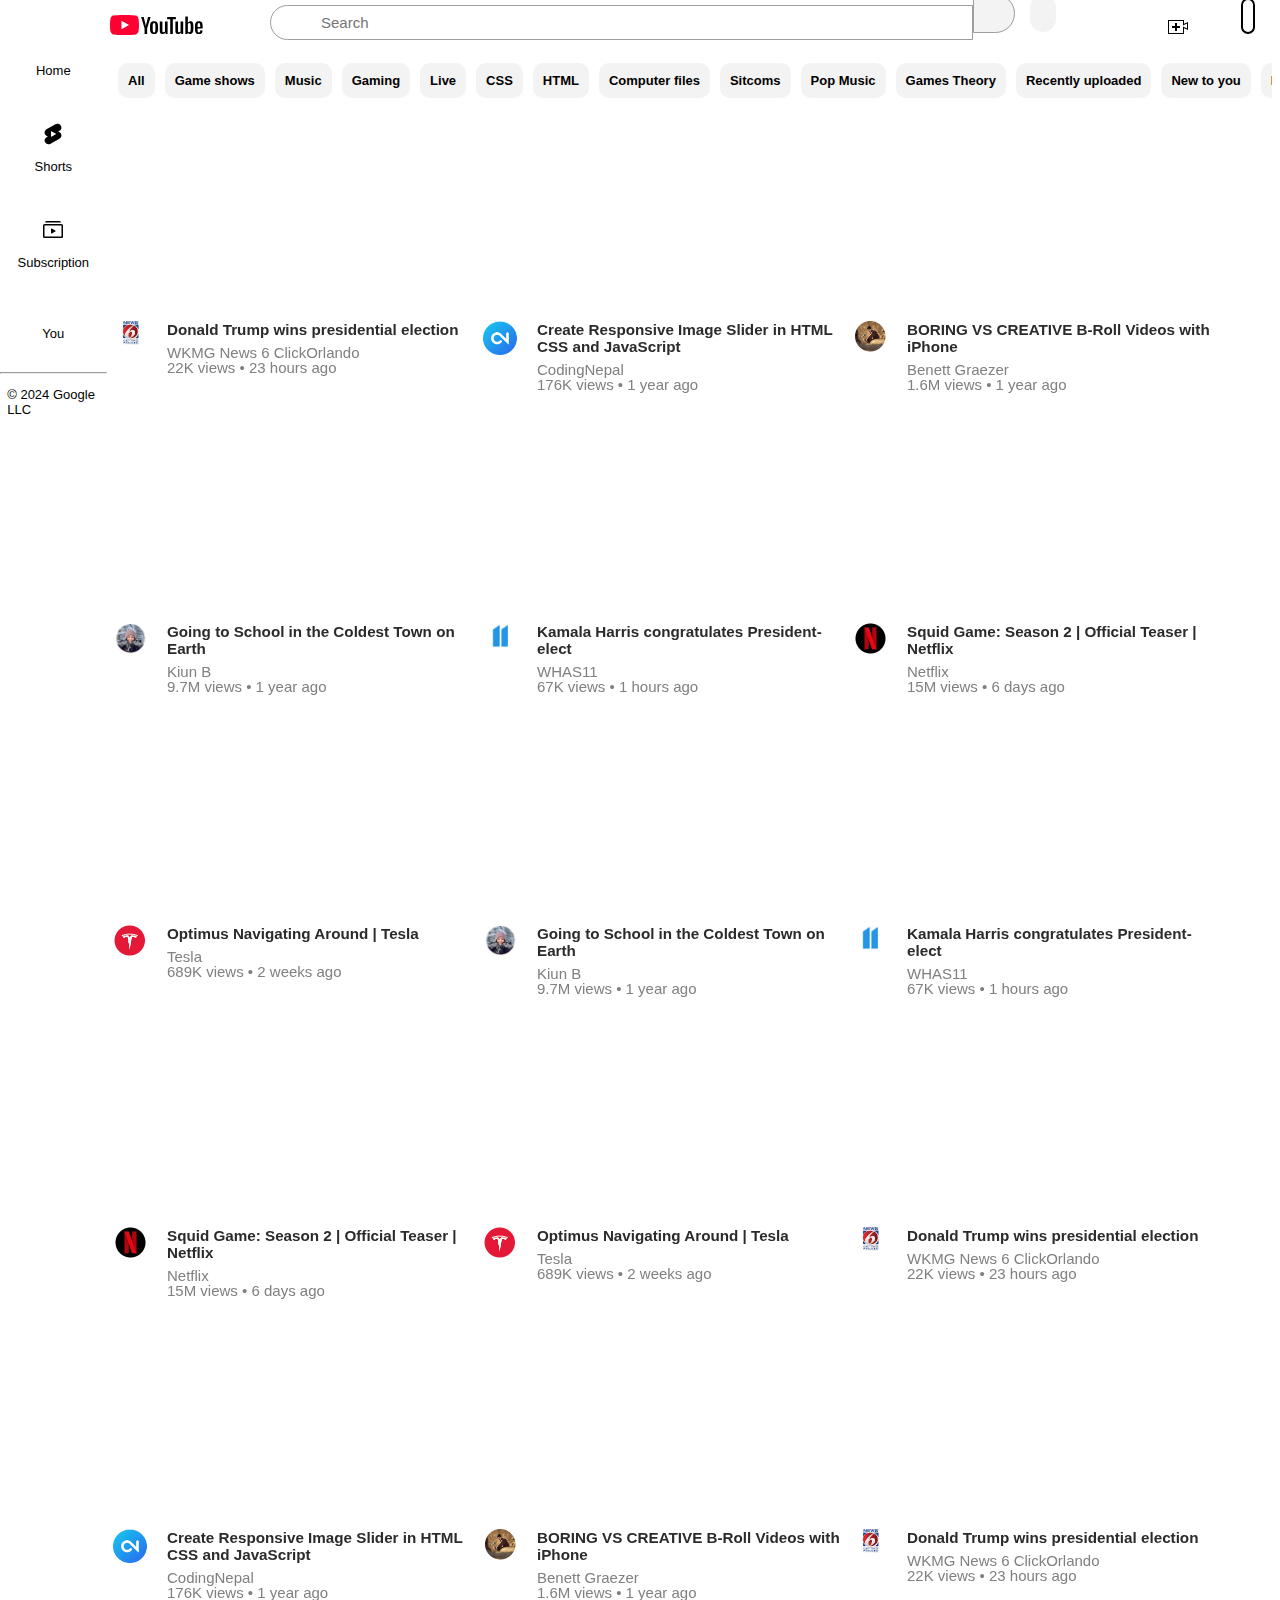
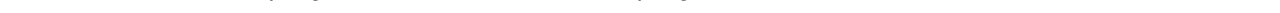
<file: index.html>
<!DOCTYPE html>
<html lang="en">
<head>
    <meta charset="UTF-8">
    <meta name="viewport" content="width=device-width, initial-scale=1.0">
    <title>Home-Youtube</title>
    <meta name="description" content="Building a responsive YouTube web page using only HTML and CSS">
    <meta name="keywords" content="HTML, CSS, Flex, YouTube, Home, Video">
    <meta name="author" content="Blerona Aliu">
    <link rel="stylesheet" href="./css/app.css">

    <!-- Font awesome -->
    <link rel="stylesheet" href="https://cdnjs.cloudflare.com/ajax/libs/font-awesome/6.5.1/css/all.min.css" integrity="sha512-DTOQO9RWCH3ppGqcWaEA1BIZOC6xxalwEsw9c2QQeAIftl+Vegovlnee1c9QX4TctnWMn13TZye+giMm8e2LwA==" crossorigin="anonymous" referrerpolicy="no-referrer" />
    
    <!-- Google Analytics -->
    <!-- Google tag (gtag.js) -->
    <script async src="https://www.googletagmanager.com/gtag/js?id=G-CSVZ0BN0N9"></script>
        <script>
            window.dataLayer = window.dataLayer || [];
            function gtag(){dataLayer.push(arguments);}
            gtag('js', new Date());

            gtag('config', 'G-CSVZ0BN0N9');
        </script>
</head>
<body>
    <!-- Two Columns -->
    <div class="column">
        <!-- First Column -->
        <div class="col-first col-1">
            <div class="hover"><a href="#" title="Menu"><i class="fa-solid fa-bars"></i></a></div>
            <div class="hover"><a href="#" title="Home"><i class="fa-solid fa-house"></i></a>
                <p>Home</p>
            </div>
            <div class="hover"><a href="#"><div class="shorts"></div><p>Shorts</p></a></div>
            <div class="hover"><a href="#"><div class="subscription"></div><p>Subscription</p></a></div>
            <div class="hover"><a href="#" title="user"><i class="fa-regular fa-user"></i></a>
                <p>You</p>
            </div>
            <hr>
            <p>&nbsp; &copy; 2024 Google<br>&nbsp; LLC</p>
        </div>

        <!-- Second Column -->
        <div class="col-second col-11">
                <!-- Header -->
                 <div class="header">
                    <a href="#"><div class="logo"></div></a>

                    <form action="#" class="search">
                        <input type="search" class="search-bar" size = "70" maxlength = "200" height="100" placeholder="Search">
                    </form>
                    <a href="#" title="Search"><i class="fa-solid fa-magnifying-glass"></i></a>
                    <a href="#" title="Microphone"><i class="fa-solid fa-microphone"></i></a>
                    <a href="#" title="Video"><div class="videocamera"></div></a>
                    <a href="#" title="Info"><i class="fa-regular fa-bell"></i></a>
                    <a href="#" title="User"><i class="fa-regular fa-user"></i></a>
                 </div>

                <!-- Sugesstion -->
                <div class="sugesstion">
                    <a href="index.html" active>All</a>
                    <a href="#">Game shows</a>
                    <a href="#">Music</a>
                    <a href="#">Gaming</a>
                    <a href="#">Live</a>
                    <a href="#">CSS</a>
                    <a href="#">HTML</a>
                    <a href="#">Computer files</a>
                    <a href="#">Sitcoms</a>
                    <a href="#">Pop Music</a>
                    <a href="#">Games Theory</a>
                    <a href="#">Recently uploaded</a>
                    <a href="#">New to you</a>
                    <a href="#">Movie</a>
                    <a href="#">PHP</a>
                    <a href="#">Color Theory</a>
                    <a href="#">Math</a>
                    <a href="#">South Korea</a>
                </div>
                
                <!-- Main Part -->
                <div class="main">
                <a href="openlink.html" title="Watch Video" target="_blank">
                    <div class="card">
                        <iframe width="370" height="210" src="https://www.youtube.com/embed/ReU0DohP7X4" title="Donald Trump wins presidential election" frameborder="0" allow="accelerometer; autoplay; clipboard-write; encrypted-media; gyroscope; picture-in-picture; web-share" referrerpolicy="strict-origin-when-cross-origin" allowfullscreen></iframe>
                        <div class="profilDes">
                            <div class="profilPicture">
                                <img src="./assets/images/profil-picture-1.PNG" alt="Profil Picture" width="35px">
                            </div>
                            <div class="description">
                                <h3>Donald Trump wins presidential election</h3>
                                <span>
                                    <p>WKMG News 6 ClickOrlando <i class="fa-solid fa-circle-check"></i></p>
                                    <p>22K views &bull; 23 hours ago</p>
                                </span>
                            </div>
                        </div>
                    </div>
                </a>
                <a href="openlink.html" title="Watch Video" target="_blank">
                    <div class="card">
                        <iframe width="370" height="210" src="https://www.youtube.com/embed/PsNaoDhzQm0" title="Create Responsive Image Slider in HTML CSS and JavaScript | Image Slider HTML CSS &amp; JavaScript" frameborder="0" allow="accelerometer; autoplay; clipboard-write; encrypted-media; gyroscope; picture-in-picture; web-share" referrerpolicy="strict-origin-when-cross-origin" allowfullscreen></iframe>
                        <div class="profilDes">
                            <div class="profilPicture">
                                <img src="./assets/images/profil-picture-2.PNG" alt="Profil Picture" width="35px">
                            </div>
                            <div class="description">
                                <h3>Create Responsive Image Slider in HTML CSS and JavaScript</h3>
                                <span>
                                    <p>CodingNepal <i class="fa-solid fa-circle-check"></i></p>
                                    <p>176K views &bull; 1 year ago</p>
                                </span>
                            </div>
                        </div>
                    </div>
                </a>
                <a href="openlink.html" title="Watch Video" target="_blank">
                    <div class="card">
                        <iframe width="370" height="210" src="https://www.youtube.com/embed/jJJKtfjrdQQ" title="BORING VS CREATIVE B-Roll Videos with iPhone (5 Easy Hacks)" frameborder="0" allow="accelerometer; autoplay; clipboard-write; encrypted-media; gyroscope; picture-in-picture; web-share" referrerpolicy="strict-origin-when-cross-origin" allowfullscreen></iframe>
                        <div class="profilDes">
                            <div class="profilPicture">
                                <img src="./assets/images/profil-picture-3.PNG" alt="Profil Picture" width="35px">
                            </div>
                            <div class="description">
                                <h3>BORING VS CREATIVE B-Roll Videos with iPhone</h3>
                                <span>
                                    <p>Benett Graezer <i class="fa-solid fa-circle-check"></i></p>
                                    <p>1.6M views &bull; 1 year ago</p>
                                </span>
                            </div>
                        </div>
                    </div>
                </a>
                <a href="openlink.html" title="Watch Video" target="_blank">
                    <div class="card">
                        <iframe width="370" height="210" src="https://www.youtube.com/embed/BAZ4GXMwH4M" title="Going to School in the Coldest Town on Earth (−64°C, −84°F) | Yakutsk, Siberia" frameborder="0" allow="accelerometer; autoplay; clipboard-write; encrypted-media; gyroscope; picture-in-picture; web-share" referrerpolicy="strict-origin-when-cross-origin" allowfullscreen></iframe>
                        <div class="profilDes">
                            <div class="profilPicture">
                                <img src="./assets/images/profil-picture-4.PNG" alt="Profil Picture" width="35px">
                            </div>
                            <div class="description">
                                <h3>Going to School in the Coldest Town on Earth</h3>
                                <span>
                                    <p>Kiun B <i class="fa-solid fa-circle-check"></i></p>
                                    <p>9.7M views &bull; 1 year ago</p>
                                </span>
                            </div>
                        </div>
                    </div>
                </a>
                <a href="openlink.html" title="Watch Video" target="_blank">
                    <div class="card">
                        <iframe width="370" height="210" src="https://www.youtube.com/embed/BXqmKbPT8iQ" title="Kamala Harris congratulates President-elect Donald Trump in concession speech" frameborder="0" allow="accelerometer; autoplay; clipboard-write; encrypted-media; gyroscope; picture-in-picture; web-share" referrerpolicy="strict-origin-when-cross-origin" allowfullscreen></iframe>
                        <div class="profilDes">
                            <div class="profilPicture">
                                <img src="./assets/images/profil-picture-5.PNG" alt="Profil Picture" width="35px">
                            </div>
                            <div class="description">
                                <h3>Kamala Harris congratulates President-elect</h3>
                                <span>
                                    <p>WHAS11 <i class="fa-solid fa-circle-check"></i></p>
                                    <p> 67K views &bull; 1 hours ago</p>
                                </span>
                            </div>
                        </div>
                    </div>
                </a>
                <a href="openlink.html" title="Watch Video" target="_blank">
                    <div class="card">
                        <iframe width="370" height="210" src="https://www.youtube.com/embed/lQBmZBJCYcY" title="Squid Game: Season 2 | Official Teaser | Netflix" frameborder="0" allow="accelerometer; autoplay; clipboard-write; encrypted-media; gyroscope; picture-in-picture; web-share" referrerpolicy="strict-origin-when-cross-origin" allowfullscreen></iframe>
                        <div class="profilDes">
                            <div class="profilPicture">
                                <img src="./assets/images/profil-picture-6.PNG" alt="Profil Picture" width="35px">
                            </div>
                            <div class="description">
                                <h3>Squid Game: Season 2 | Official Teaser | Netflix</h3>
                                <span>
                                    <p>Netflix <i class="fa-solid fa-circle-check"></i></p>
                                    <p>15M views &bull; 6 days ago</p>
                                </span>
                            </div>
                        </div>
                    </div>
                </a>
                <a href="openlink.html" title="Watch Video" target="_blank">
                    <div class="card">
                        <iframe width="370" height="210" src="https://www.youtube.com/embed/DrNcXgoFv20" title="Optimus Navigating Around | Tesla" frameborder="0" allow="accelerometer; autoplay; clipboard-write; encrypted-media; gyroscope; picture-in-picture; web-share" referrerpolicy="strict-origin-when-cross-origin" allowfullscreen></iframe>
                        <div class="profilDes">
                            <div class="profilPicture">
                                <img src="./assets/images/profil-picture-7.PNG" alt="Profil Picture" width="35px">
                            </div>
                            <div class="description">
                                <h3>Optimus Navigating Around | Tesla</h3>
                                <span>
                                    <p>Tesla <i class="fa-solid fa-circle-check"></i></p>
                                    <p>689K views &bull; 2 weeks ago</p>
                                </span>
                            </div>
                        </div>
                    </div>
                </a>
                <a href="openlink.html" title="Watch Video" target="_blank">
                    <div class="card">
                        <iframe width="370" height="210" src="https://www.youtube.com/embed/BAZ4GXMwH4M" title="Going to School in the Coldest Town on Earth (−64°C, −84°F) | Yakutsk, Siberia" frameborder="0" allow="accelerometer; autoplay; clipboard-write; encrypted-media; gyroscope; picture-in-picture; web-share" referrerpolicy="strict-origin-when-cross-origin" allowfullscreen></iframe>
                        <div class="profilDes">
                            <div class="profilPicture">
                                <img src="./assets/images/profil-picture-4.PNG" alt="Profil Picture" width="35px">
                            </div>
                            <div class="description">
                                <h3>Going to School in the Coldest Town on Earth</h3>
                                <span>
                                    <p>Kiun B <i class="fa-solid fa-circle-check"></i></p>
                                    <p>9.7M views &bull; 1 year ago</p>
                                </span>
                            </div>
                        </div>
                    </div>
                </a>
                <a href="openlink.html" title="Watch Video" target="_blank">
                    <div class="card">
                        <iframe width="370" height="210" src="https://www.youtube.com/embed/BXqmKbPT8iQ" title="Kamala Harris congratulates President-elect Donald Trump in concession speech" frameborder="0" allow="accelerometer; autoplay; clipboard-write; encrypted-media; gyroscope; picture-in-picture; web-share" referrerpolicy="strict-origin-when-cross-origin" allowfullscreen></iframe>
                        <div class="profilDes">
                            <div class="profilPicture">
                                <img src="./assets/images/profil-picture-5.PNG" alt="Profil Picture" width="35px">
                            </div>
                            <div class="description">
                                <h3>Kamala Harris congratulates President-elect</h3>
                                <span>
                                    <p>WHAS11 <i class="fa-solid fa-circle-check"></i></p>
                                    <p> 67K views &bull; 1 hours ago</p>
                                </span>
                            </div>
                        </div>
                    </div>
                </a>
                <a href="openlink.html" title="Watch Video" target="_blank">
                    <div class="card">
                        <iframe width="370" height="210" src="https://www.youtube.com/embed/lQBmZBJCYcY" title="Squid Game: Season 2 | Official Teaser | Netflix" frameborder="0" allow="accelerometer; autoplay; clipboard-write; encrypted-media; gyroscope; picture-in-picture; web-share" referrerpolicy="strict-origin-when-cross-origin" allowfullscreen></iframe>
                        <div class="profilDes">
                            <div class="profilPicture">
                                <img src="./assets/images/profil-picture-6.PNG" alt="Profil Picture" width="35px">
                            </div>
                            <div class="description">
                                <h3>Squid Game: Season 2 | Official Teaser | Netflix</h3>
                                <span>
                                    <p>Netflix <i class="fa-solid fa-circle-check"></i></p>
                                    <p>15M views &bull; 6 days ago</p>
                                </span>
                            </div>
                        </div>
                    </div>
                </a>
                <a href="openlink.html" title="Watch Video" target="_blank">
                    <div class="card">
                        <iframe width="370" height="210" src="https://www.youtube.com/embed/DrNcXgoFv20" title="Optimus Navigating Around | Tesla" frameborder="0" allow="accelerometer; autoplay; clipboard-write; encrypted-media; gyroscope; picture-in-picture; web-share" referrerpolicy="strict-origin-when-cross-origin" allowfullscreen></iframe>
                        <div class="profilDes">
                            <div class="profilPicture">
                                <img src="./assets/images/profil-picture-7.PNG" alt="Profil Picture" width="35px">
                            </div>
                            <div class="description">
                                <h3>Optimus Navigating Around | Tesla</h3>
                                <span>
                                    <p>Tesla <i class="fa-solid fa-circle-check"></i></p>
                                    <p>689K views &bull; 2 weeks ago</p>
                                </span>
                            </div>
                        </div>
                    </div>
                </a>
                <a href="openlink.html" title="Watch Video" target="_blank">
                    <div class="card">
                        <iframe width="370" height="210" src="https://www.youtube.com/embed/ReU0DohP7X4" title="Donald Trump wins presidential election" frameborder="0" allow="accelerometer; autoplay; clipboard-write; encrypted-media; gyroscope; picture-in-picture; web-share" referrerpolicy="strict-origin-when-cross-origin" allowfullscreen></iframe>
                        <div class="profilDes">
                            <div class="profilPicture">
                                <img src="./assets/images/profil-picture-1.PNG" alt="Profil Picture" width="35px">
                            </div>
                            <div class="description">
                                <h3>Donald Trump wins presidential election</h3>
                                <span>
                                    <p>WKMG News 6 ClickOrlando <i class="fa-solid fa-circle-check"></i></p>
                                    <p>22K views &bull; 23 hours ago</p>
                                </span>
                            </div>
                        </div>
                    </div>
                </a>
                <a href="openlink.html" title="Watch Video" target="_blank">
                    <div class="card">
                        <iframe width="370" height="210" src="https://www.youtube.com/embed/PsNaoDhzQm0" title="Create Responsive Image Slider in HTML CSS and JavaScript | Image Slider HTML CSS &amp; JavaScript" frameborder="0" allow="accelerometer; autoplay; clipboard-write; encrypted-media; gyroscope; picture-in-picture; web-share" referrerpolicy="strict-origin-when-cross-origin" allowfullscreen></iframe>
                        <div class="profilDes">
                            <div class="profilPicture">
                                <img src="./assets/images/profil-picture-2.PNG" alt="Profil Picture" width="35px">
                            </div>
                            <div class="description">
                                <h3>Create Responsive Image Slider in HTML CSS and JavaScript</h3>
                                <span>
                                    <p>CodingNepal <i class="fa-solid fa-circle-check"></i></p>
                                    <p>176K views &bull; 1 year ago</p>
                                </span>
                            </div>
                        </div>
                    </div>
                </a>
                <a href="openlink.html" title="Watch Video" target="_blank">
                    <div class="card">
                        <iframe width="370" height="210" src="https://www.youtube.com/embed/jJJKtfjrdQQ" title="BORING VS CREATIVE B-Roll Videos with iPhone (5 Easy Hacks)" frameborder="0" allow="accelerometer; autoplay; clipboard-write; encrypted-media; gyroscope; picture-in-picture; web-share" referrerpolicy="strict-origin-when-cross-origin" allowfullscreen></iframe>
                        <div class="profilDes">
                            <div class="profilPicture">
                                <img src="./assets/images/profil-picture-3.PNG" alt="Profil Picture" width="35px">
                            </div>
                            <div class="description">
                                <h3>BORING VS CREATIVE B-Roll Videos with iPhone</h3>
                                <span>
                                    <p>Benett Graezer <i class="fa-solid fa-circle-check"></i></p>
                                    <p>1.6M views &bull; 1 year ago</p>
                                </span>
                            </div>
                        </div>
                    </div>
                </a>
                <a href="openlink.html" title="Watch Video" target="_blank">
                    <div class="card">
                        <iframe width="370" height="210" src="https://www.youtube.com/embed/ReU0DohP7X4" title="Donald Trump wins presidential election" frameborder="0" allow="accelerometer; autoplay; clipboard-write; encrypted-media; gyroscope; picture-in-picture; web-share" referrerpolicy="strict-origin-when-cross-origin" allowfullscreen></iframe>
                        <div class="profilDes">
                            <div class="profilPicture">
                                <img src="./assets/images/profil-picture-1.PNG" alt="Profil Picture" width="35px">
                            </div>
                            <div class="description">
                                <h3>Donald Trump wins presidential election</h3>
                                <span>
                                    <p>WKMG News 6 ClickOrlando <i class="fa-solid fa-circle-check"></i></p>
                                    <p>22K views &bull; 23 hours ago</p>
                                </span>
                            </div>
                        </div>
                    </div>
                </a>
            </div>
        </div>
    </div>

</body>
</html>
</file>
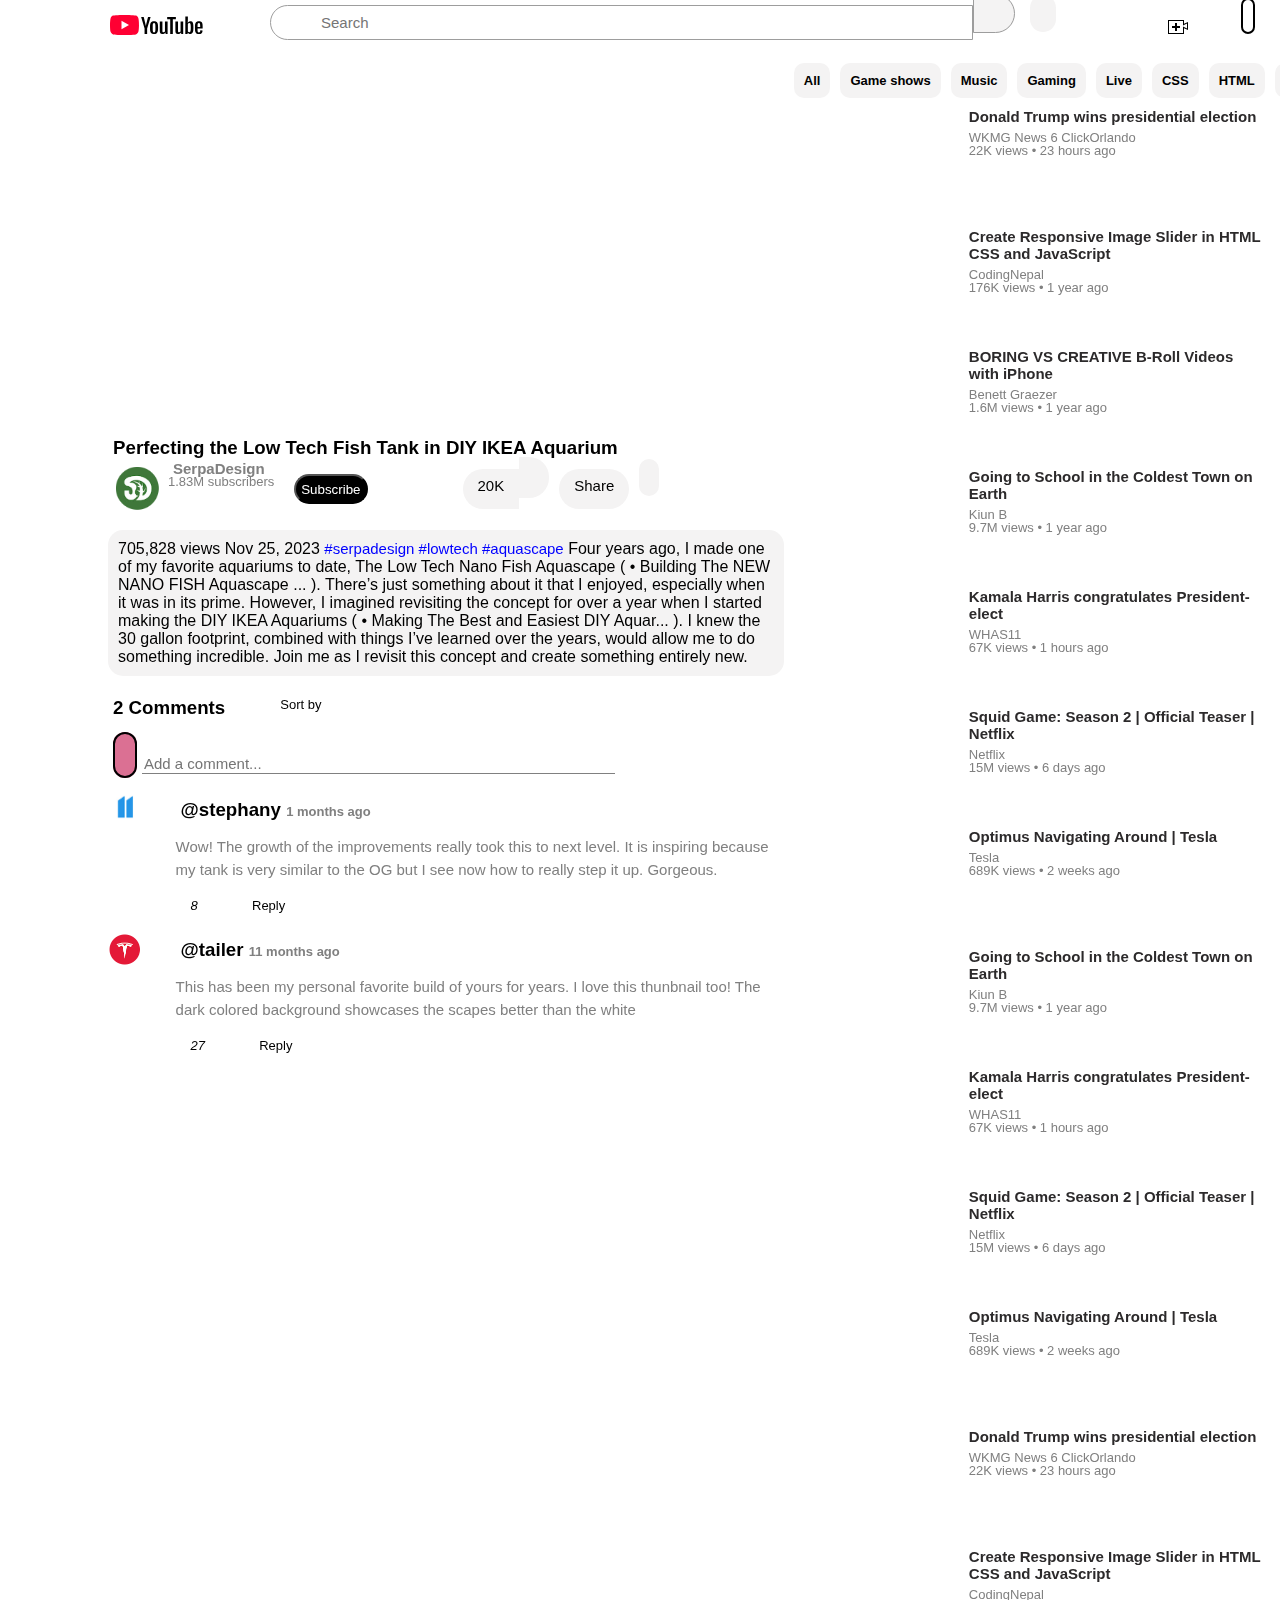
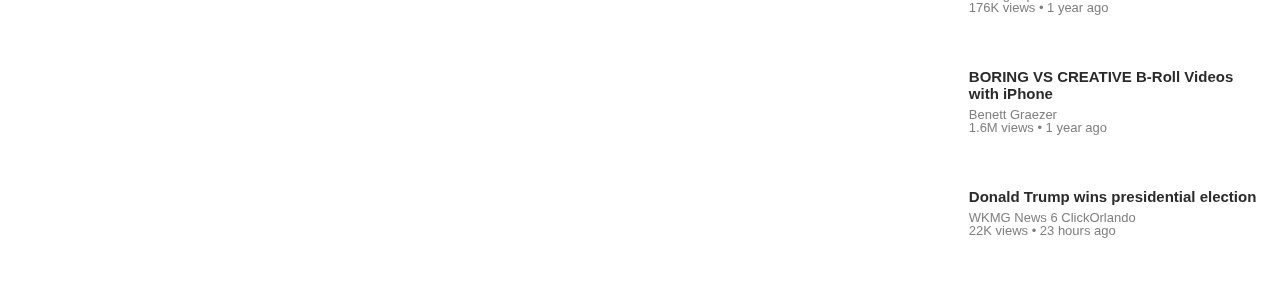
<file: openlink.html>
<!DOCTYPE html>
<html lang="en">
<head>
    <meta charset="UTF-8">
    <meta name="viewport" content="width=device-width, initial-scale=1.0">
    <title>Watch-YouTube</title>
    <meta name="description" content="Building a responsive YouTube web page using only HTML and CSS">
    <meta name="keywords" content="HTML, CSS, Flex, YouTube, Home, Video">
    <meta name="author" content="Blerona Aliu">
    <link rel="stylesheet" href="./css/app.css">

    <!-- Font awesome -->
    <link rel="stylesheet" href="https://cdnjs.cloudflare.com/ajax/libs/font-awesome/6.5.1/css/all.min.css" integrity="sha512-DTOQO9RWCH3ppGqcWaEA1BIZOC6xxalwEsw9c2QQeAIftl+Vegovlnee1c9QX4TctnWMn13TZye+giMm8e2LwA==" crossorigin="anonymous" referrerpolicy="no-referrer" />

    <!-- Google Analytics -->
    <!-- Google tag (gtag.js) -->
    <script async src="https://www.googletagmanager.com/gtag/js?id=G-CSVZ0BN0N9"></script>
        <script>
            window.dataLayer = window.dataLayer || [];
            function gtag(){dataLayer.push(arguments);}
            gtag('js', new Date());

            gtag('config', 'G-CSVZ0BN0N9');
        </script>
</head>
<body>
    <!-- Two Columns -->
    <div class="column">
        <!-- First Column -->
        <div class="col-first col-1">
            <div class="hover"><a href="#" title="Menu"><i class="fa-solid fa-bars"></i></a></div>
        </div>

        <!-- Second Column -->
        <div class="col-second col-11">
            <!-- Header -->
            <div class="header">
                <a href="index.html" title="YouTube Home" target="_blank"><div class="logo"></div></a>

                <form action="#" class="search">
                    <input type="search" class="search-bar" size = "70" maxlength = "200" height="100" placeholder="Search">
                </form>
                <a href="#" title="Search"><i class="fa-solid fa-magnifying-glass"></i></a>
                <a href="#" title="Microphone"><i class="fa-solid fa-microphone"></i></a>
                <a href="#" title="Video"><div class="videocamera"></div></a>
                <a href="#" title="Info"><i class="fa-regular fa-bell"></i></a>
                <a href="#" title="User"><i class="fa-regular fa-user"></i></a>
            </div>
                
            <!-- Main Part -->
            <div class="main">
                <div class="col-main col-s-12 col-7 mainfame">
                    <iframe width="640" height="360" class="mainVideo" src="https://www.youtube.com/embed/4y9vcjJmCi4" title="Perfecting the Low Tech Fish Tank in DIY IKEA Aquarium" frameborder="0" allow="accelerometer; autoplay; clipboard-write; encrypted-media; gyroscope; picture-in-picture; web-share" referrerpolicy="strict-origin-when-cross-origin" allowfullscreen></iframe>
                    <h3>Perfecting the Low Tech Fish Tank in DIY IKEA Aquarium</h3>
                    <div class="videoDes">
                        <img src="./assets/images/profil-picture-8.PNG" alt="Profil picture" width="60px" height="50px">
                        <span>
                            <h3>SerpaDesign <i class="fa-solid fa-circle-check"></i></h3>
                            <p>1.83M subscribers</p>
                        </span>
                        <button type="button">Subscribe</button>
                        <a href="#" class="fa-thumbs-up-text"><i class="fa-regular fa-thumbs-up"></i> 20K</a>
                        <a href="#"><i class="fa-regular fa-thumbs-down"></i></a>
                        <a href="#" class="fa-share-text"><i class="fa-solid fa-share"></i> Share</a>
                        <a href="#"><i class="fa-solid fa-ellipsis"></i></a>
                    </div>
                    <div class="videoInfo">
                        <p>705,828 views  Nov 25, 2023 <span class="paragrafblue">#serpadesign #lowtech #aquascape</span> Four years ago, I made one of my favorite aquariums to date, The Low Tech Nano Fish Aquascape (   • Building The NEW NANO FISH Aquascape ...  ). There’s just something about it that I enjoyed, especially when it was in its prime. However, I imagined revisiting the concept for over a year when I started making the DIY IKEA Aquariums (   • Making The Best and Easiest DIY Aquar...  ). I knew the 30 gallon footprint, combined with things I’ve learned over the years, would allow me to do something incredible. Join me as I revisit this concept and create something entirely new.</p>
                    </div>
                    <div class="commentSection">
                        <h3>2 Comments</h3>
                        <a href="#"><i class="fa-solid fa-arrow-down-wide-short"></i> Sort by</a>
                    </div>
                    <div class="you">
                        <div class="hover"><a href="#"><i class="fa-regular fa-user"></i></a></div>
                        <form action="#">
                            <input type="text" size="50" placeholder="Add a comment...">
                        </form>
                    </div>
                    <div class="comments">
                        <div class="profilPicture-com">
                            <img src="./assets/images/profil-picture-5.PNG" alt="Profil Picture" width="35px">
                        </div>
                        <div class="description-com">
                            <h3>@stephany <small>1 months ago</small></h3>
                            <span>
                                <p>Wow! The growth of the improvements really took this to next level. It is inspiring because my tank is very similar to the OG but I see now how to really step it up. Gorgeous.</p>
                                <a href="#"><i class="fa-regular fa-thumbs-up"> 8</i></a>
                                <a href="#"><i class="fa-regular fa-thumbs-down"></i></a>
                                <a href="#" class="reply">Reply</a>
                            </span>
                        </div>
                    </div>
                    <div class="comments">
                        <div class="profilPicture-com">
                            <img src="./assets/images/profil-picture-7.PNG" alt="Profil Picture" width="35px">
                        </div>
                        <div class="description-com">
                            <h3>@tailer <small>11 months ago</small></h3>
                            <span>
                                <p>This has been my personal favorite build of yours for years. I love this thunbnail too! The dark colored background showcases the scapes better than the white</p>
                                <a href="#"><i class="fa-regular fa-thumbs-up"> 27</i></a>
                                <a href="#"><i class="fa-regular fa-thumbs-down"></i></a>
                                <a href="#" class="reply">Reply</a>
                            </span>
                        </div>
                    </div>
                </div>
              
                <div class="col-main col-s-12 col-5">
                    
                    <!-- Sugesstion -->
                    <div class="openlink">
                        <div class="sugesstion">
                            <a href="index.html" active>All</a>
                            <a href="index.html">Game shows</a>
                            <a href="index.html">Music</a>
                            <a href="index.html">Gaming</a>
                            <a href="index.html">Live</a>
                            <a href="index.html">CSS</a>
                            <a href="index.html">HTML</a>
                            <a href="index.html">Computer files</a>
                            <a href="index.html">Sitcoms</a>
                            <a href="index.html">Pop Music</a>
                            <a href="index.html">Games Theory</a>
                            <a href="index.html">Recently uploaded</a>
                            <a href="index.html">New to you</a>
                            <a href="index.html">Movie</a>
                            <a href="index.html">PHP</a>
                            <a href="index.html">Color Theory</a>
                            <a href="index.html">Math</a>
                           <a href="index.html">South Korea</a>
                        </div>
                    </div>

                    <!-- Cards -->
                    <a href="#">
                        <div class="card-openlink">
                            <iframe width="180" height="110" class="iframe" src="https://www.youtube.com/embed/ReU0DohP7X4" title="Donald Trump wins presidential election" frameborder="0" allow="accelerometer; autoplay; clipboard-write; encrypted-media; gyroscope; picture-in-picture; web-share" referrerpolicy="strict-origin-when-cross-origin" allowfullscreen></iframe>
                            <div class="profilDes-openlink">
                                <div class="description">
                                    <h3>Donald Trump wins presidential election</h3>
                                    <span>
                                        <p>WKMG News 6 ClickOrlando <i class="fa-solid fa-circle-check"></i></p>
                                        <p>22K views &bull; 23 hours ago</p>
                                    </span>
                                </div>
                           </div>
                        </div>
                    </a>
                    <a href="#">
                        <div class="card-openlink">
                            <iframe width="180" height="110" class="iframe" src="https://www.youtube.com/embed/PsNaoDhzQm0" title="Create Responsive Image Slider in HTML CSS and JavaScript | Image Slider HTML CSS &amp; JavaScript" frameborder="0" allow="accelerometer; autoplay; clipboard-write; encrypted-media; gyroscope; picture-in-picture; web-share" referrerpolicy="strict-origin-when-cross-origin" allowfullscreen></iframe>
                            <div class="profilDes-openlink">
                                <div class="description">
                                    <h3>Create Responsive Image Slider in HTML CSS and JavaScript</h3>
                                    <span>
                                        <p>CodingNepal <i class="fa-solid fa-circle-check"></i></p>
                                        <p>176K views &bull; 1 year ago</p>
                                    </span>
                                </div>
                            </div>
                        </div>
                    </a>
                    <a href="#">
                        <div class="card-openlink">
                            <iframe width="180" height="110" class="iframe" src="https://www.youtube.com/embed/jJJKtfjrdQQ" title="BORING VS CREATIVE B-Roll Videos with iPhone (5 Easy Hacks)" frameborder="0" allow="accelerometer; autoplay; clipboard-write; encrypted-media; gyroscope; picture-in-picture; web-share" referrerpolicy="strict-origin-when-cross-origin" allowfullscreen></iframe>
                            <div class="profilDes-openlink">
                                <div class="description">
                                    <h3>BORING VS CREATIVE B-Roll Videos with iPhone</h3>
                                    <span>
                                        <p>Benett Graezer <i class="fa-solid fa-circle-check"></i></p>
                                        <p>1.6M views &bull; 1 year ago</p>
                                    </span>
                                </div>
                            </div>
                        </div>
                    </a>
                    <a href="#">
                        <div class="card-openlink">
                            <iframe width="180" height="110" class="iframe" src="https://www.youtube.com/embed/BAZ4GXMwH4M" title="Going to School in the Coldest Town on Earth (−64°C, −84°F) | Yakutsk, Siberia" frameborder="0" allow="accelerometer; autoplay; clipboard-write; encrypted-media; gyroscope; picture-in-picture; web-share" referrerpolicy="strict-origin-when-cross-origin" allowfullscreen></iframe>
                            <div class="profilDes-openlink">
                                <div class="description">
                                    <h3>Going to School in the Coldest Town on Earth</h3>
                                    <span>
                                        <p>Kiun B <i class="fa-solid fa-circle-check"></i></p>
                                        <p>9.7M views &bull; 1 year ago</p>
                                   </span>
                                </div>
                            </div>
                        </div>
                    </a>
                    <a href="#">
                    <div class="card-openlink">
                        <iframe width="180" height="110" class="iframe" src="https://www.youtube.com/embed/BXqmKbPT8iQ" title="Kamala Harris congratulates President-elect Donald Trump in concession speech" frameborder="0" allow="accelerometer; autoplay; clipboard-write; encrypted-media; gyroscope; picture-in-picture; web-share" referrerpolicy="strict-origin-when-cross-origin" allowfullscreen></iframe>
                        <div class="profilDes-openlink">
                            <div class="description">
                                <h3>Kamala Harris congratulates President-elect</h3>
                                <span>
                                    <p>WHAS11 <i class="fa-solid fa-circle-check"></i></p>
                                    <p> 67K views &bull; 1 hours ago</p>
                                </span>
                            </div>
                        </div>
                    </div>
                    </a>
                    <a href="#">
                    <div class="card-openlink">
                        <iframe width="180" height="110" class="iframe" src="https://www.youtube.com/embed/lQBmZBJCYcY" title="Squid Game: Season 2 | Official Teaser | Netflix" frameborder="0" allow="accelerometer; autoplay; clipboard-write; encrypted-media; gyroscope; picture-in-picture; web-share" referrerpolicy="strict-origin-when-cross-origin" allowfullscreen></iframe>
                        <div class="profilDes-openlink">
                            <div class="description">
                                <h3>Squid Game: Season 2 | Official Teaser | Netflix</h3>
                                <span>
                                    <p>Netflix <i class="fa-solid fa-circle-check"></i></p>
                                    <p>15M views &bull; 6 days ago</p>
                                </span>
                            </div>
                        </div>
                    </div>
                    </a>
                    <a href="#">
                    <div class="card-openlink">
                        <iframe width="180" height="110" class="iframe" src="https://www.youtube.com/embed/DrNcXgoFv20" title="Optimus Navigating Around | Tesla" frameborder="0" allow="accelerometer; autoplay; clipboard-write; encrypted-media; gyroscope; picture-in-picture; web-share" referrerpolicy="strict-origin-when-cross-origin" allowfullscreen></iframe>
                        <div class="profilDes-openlink">
                            <div class="description">
                                <h3>Optimus Navigating Around | Tesla</h3>
                                <span>
                                    <p>Tesla <i class="fa-solid fa-circle-check"></i></p>
                                    <p>689K views &bull; 2 weeks ago</p>
                                </span>
                            </div>
                        </div>
                    </div>
                    </a>
                    <a href="#">
                    <div class="card-openlink">
                        <iframe width="180" height="110" class="iframe" src="https://www.youtube.com/embed/BAZ4GXMwH4M" title="Going to School in the Coldest Town on Earth (−64°C, −84°F) | Yakutsk, Siberia" frameborder="0" allow="accelerometer; autoplay; clipboard-write; encrypted-media; gyroscope; picture-in-picture; web-share" referrerpolicy="strict-origin-when-cross-origin" allowfullscreen></iframe>
                        <div class="profilDes-openlink">
                            <div class="description">
                                <h3>Going to School in the Coldest Town on Earth</h3>
                                <span>
                                    <p>Kiun B <i class="fa-solid fa-circle-check"></i></p>
                                    <p>9.7M views &bull; 1 year ago</p>
                                </span>
                            </div>
                        </div>
                    </div>
                    </a>
                    <a href="#">
                    <div class="card-openlink">
                        <iframe width="180" height="110" class="iframe" src="https://www.youtube.com/embed/BXqmKbPT8iQ" title="Kamala Harris congratulates President-elect Donald Trump in concession speech" frameborder="0" allow="accelerometer; autoplay; clipboard-write; encrypted-media; gyroscope; picture-in-picture; web-share" referrerpolicy="strict-origin-when-cross-origin" allowfullscreen></iframe>
                        <div class="profilDes-openlink">
                            <div class="description">
                                <h3>Kamala Harris congratulates President-elect</h3>
                                <span>
                                    <p>WHAS11 <i class="fa-solid fa-circle-check"></i></p>
                                    <p> 67K views &bull; 1 hours ago</p>
                                </span>
                            </div>
                        </div>
                    </div>
                    </a>
                    <a href="#">
                    <div class="card-openlink">
                        <iframe width="180" height="110" class="iframe" src="https://www.youtube.com/embed/lQBmZBJCYcY" title="Squid Game: Season 2 | Official Teaser | Netflix" frameborder="0" allow="accelerometer; autoplay; clipboard-write; encrypted-media; gyroscope; picture-in-picture; web-share" referrerpolicy="strict-origin-when-cross-origin" allowfullscreen></iframe>
                        <div class="profilDes-openlink">
                            <div class="description">
                                <h3>Squid Game: Season 2 | Official Teaser | Netflix</h3>
                                <span>
                                    <p>Netflix <i class="fa-solid fa-circle-check"></i></p>
                                    <p>15M views &bull; 6 days ago</p>
                                </span>
                            </div>
                        </div>
                    </div>
                   </a>
                   <a href="#">
                    <div class="card-openlink">
                        <iframe width="180" height="110" class="iframe" src="https://www.youtube.com/embed/DrNcXgoFv20" title="Optimus Navigating Around | Tesla" frameborder="0" allow="accelerometer; autoplay; clipboard-write; encrypted-media; gyroscope; picture-in-picture; web-share" referrerpolicy="strict-origin-when-cross-origin" allowfullscreen></iframe>
                        <div class="profilDes-openlink">
                            <div class="description">
                                <h3>Optimus Navigating Around | Tesla</h3>
                                <span>
                                    <p>Tesla <i class="fa-solid fa-circle-check"></i></p>
                                    <p>689K views &bull; 2 weeks ago</p>
                                </span>
                            </div>
                        </div>
                    </div>
                   </a>
                   <a href="#">
                    <div class="card-openlink">
                        <iframe width="180" height="110" class="iframe" src="https://www.youtube.com/embed/ReU0DohP7X4" title="Donald Trump wins presidential election" frameborder="0" allow="accelerometer; autoplay; clipboard-write; encrypted-media; gyroscope; picture-in-picture; web-share" referrerpolicy="strict-origin-when-cross-origin" allowfullscreen></iframe>
                        <div class="profilDes-openlink">
                            <div class="description">
                                <h3>Donald Trump wins presidential election</h3>
                                <span>
                                    <p>WKMG News 6 ClickOrlando <i class="fa-solid fa-circle-check"></i></p>
                                    <p>22K views &bull; 23 hours ago</p>
                                </span>
                            </div>
                        </div>
                    </div>
                   </a>
                   <a href="#">
                    <div class="card-openlink">
                        <iframe width="180" height="110" class="iframe" src="https://www.youtube.com/embed/PsNaoDhzQm0" title="Create Responsive Image Slider in HTML CSS and JavaScript | Image Slider HTML CSS &amp; JavaScript" frameborder="0" allow="accelerometer; autoplay; clipboard-write; encrypted-media; gyroscope; picture-in-picture; web-share" referrerpolicy="strict-origin-when-cross-origin" allowfullscreen></iframe>
                        <div class="profilDes-openlink">
                            <div class="description">
                                <h3>Create Responsive Image Slider in HTML CSS and JavaScript</h3>
                                <span>
                                    <p>CodingNepal <i class="fa-solid fa-circle-check"></i></p>
                                    <p>176K views &bull; 1 year ago</p>
                                </span>
                            </div>
                        </div>
                    </div>
                    </a>
                    <a href="#">
                    <div class="card-openlink">
                        <iframe width="180" height="110" class="iframe" src="https://www.youtube.com/embed/jJJKtfjrdQQ" title="BORING VS CREATIVE B-Roll Videos with iPhone (5 Easy Hacks)" frameborder="0" allow="accelerometer; autoplay; clipboard-write; encrypted-media; gyroscope; picture-in-picture; web-share" referrerpolicy="strict-origin-when-cross-origin" allowfullscreen></iframe>
                        <div class="profilDes-openlink">
                            <div class="description">
                                <h3>BORING VS CREATIVE B-Roll Videos with iPhone</h3>
                                <span>
                                    <p>Benett Graezer <i class="fa-solid fa-circle-check"></i></p>
                                    <p>1.6M views &bull; 1 year ago</p>
                                </span>
                            </div>
                        </div>
                    </div>
                   </a>
                   <a href="#">
                    <div class="card-openlink">
                        <iframe width="180" height="110" class="iframe" src="https://www.youtube.com/embed/ReU0DohP7X4" title="Donald Trump wins presidential election" frameborder="0" allow="accelerometer; autoplay; clipboard-write; encrypted-media; gyroscope; picture-in-picture; web-share" referrerpolicy="strict-origin-when-cross-origin" allowfullscreen></iframe>
                        <div class="profilDes-openlink">
                            <div class="description">
                                <h3>Donald Trump wins presidential election</h3>
                                <span>
                                    <p>WKMG News 6 ClickOrlando <i class="fa-solid fa-circle-check"></i></p>
                                    <p>22K views &bull; 23 hours ago</p>
                                </span>
                            </div>
                        </div>
                    </div>
                   </a>
                </div>
            </div>
        </div>
    </div>
</body>
</html>
</file>
<file: css/app.css>
*{ box-sizing: border-box;}

body {
    font-family: "Roboto", "Arial", sans-serif;
}

/* Mobile First */
.col-first {
  width: 0;
  display: none;
  float: left;
}

.col-second {
  width: 100%;
  top: 0;
  left: 0;
}

input[type="search"] {
  width: 150px;
}

.mainfame {
  width: 500px;
}

.openlink {
    top: -50px;
    width: 400px;
    }

.mainVideo {
  height: 270px;
  width: 400px;
}
  
  /* For Tablets View */
  @media only screen and (min-width: 600px) {
  
    .col-s-0 { width: 0%; }
    .col-s-1 { width: 8.33%; }
    .col-s-2 { width: 16.66%; }
    .col-s-3 { width: 25%; }
    .col-s-4 { width: 33.33%; }
    .col-s-5 { width: 41.66%; }
    .col-s-6 { width: 50%; }
    .col-s-7 { width: 58.33%; }
    .col-s-8 { width: 66.66%; }
    .col-s-9 { width: 75%; }
    .col-s-10 { width: 83.33%; }
    .col-s-11 { width: 91.66%; }
    .col-s-12 { width: 100%; }

    input[type="search"] {
      width: 300px;
    }

    .videocamera {
      margin: 10px 10px 10px 90px;
    }

    .search{
      margin-left: 40px;
  }

  /* Second part */
  .openlink {
    top: 0;
    left: 0;
    width: 600px;
  }

.mainVideo {
  height: 340px;
  width: 540px;
}
  

  }

  /* For Desktop View */
  @media only screen and (min-width: 768px) {
      
    .col-1 {  width: 8.33%; }
    .col-2 { width: 16.66%; }
    .col-3 { width: 25%; }
    .col-4 { width: 33.33%; }
    .col-5 { width: 41.66%; }
    .col-6 { width: 50%; }
    .col-7 { width: 58.33%; }
    .col-8 { width: 66.66%; }
    .col-9 { width: 75%; }
    .col-10 { width: 83.33%; }
    .col-11 { width: 91.66%; }
    .col-12 { width: 100%; }

    .header {
      position: fixed;
      top: 0;
      left: 105px;  
  }

  input[type="search"] {
    width: inherit;
    padding-left: 50px;
    background-color: white;
  }
  
  /* Left Side */
  .col-first {
      position: fixed;
      top: 0;
      left: 0;
      display: block;
  }
  
  /* Main part - Sugesstions*/
  .sugesstion {
      position: relative;
      top: 50px;
      left: 105px;
  }
  
  /* Main part - cards */
  .main{
      position: relative;
      top: 50px;
      left: 100px;
  }
  
  .videocamera {
    margin: 10px 10px 10px 110px;
  }

  .search{
    margin-left: 60px;
}

  /* Second part */
  .openlink {
    position: relative;
    top: -50px;
    left: -100px;
    background-color: white;
  }

.mainVideo {
  height: 360px;
  width: 640px;
}
  }

.header {
    display: flex;
    flex-direction: row;
    padding: 5px;
    background-color: white;
    z-index: 1;
}

.logo {
    background-image: url(../assets/svg/logo.svg); 
    background-repeat: no-repeat;
    width: 100px;
    height: 20px;
    margin-top: 10px;
} 

.search{
    border-top-right-radius: 15px;
}

.search-bar{
  height: 35px;
  border-top-left-radius: 20px;
  border-bottom-left-radius: 20px;
  border: 1px solid #9D9D9D;
  padding-left: 15px;
  font-size: 15px;
}

.search-bar:focus {
  border: 1px solid darkblue;
  outline: none;
  box-shadow: inset 2px 2px 2px #9D9D9D;
}

.fa-solid, .fa-regular {
  color: black;
}

.fa-magnifying-glass {
  padding: 10px 20px 10px 20px;
  height: 35px;
  border-top-right-radius: 20px;
  border-bottom-right-radius: 20px;
  border: 1px solid #9D9D9D;
  background-color: #F4F3F3;
  font-size: 16px;
}

.fa-microphone {
  background-color: #F4F3F3;
  border-radius: 20px;
  padding: 10px 13px 10px 13px;
  margin-left: 15px;
  font-size: 16px;
}

.videocamera {
  background-image: url(../assets/svg/videocamera.svg);
  background-repeat: no-repeat;
  width: 25px;
  height: 20px;
}

.fa-bell {
  margin: 10px 10px 0px 10px;
  font-size: 20px;
}

.header .fa-user {
  margin-left: 20px;
  font-size: 20px;
  padding: 5px;
  border: 2px solid black;
  border-radius: 15px;
}

/* Left Side */
.col-first {
  background-color: white;
}

.col-first p, a {
  font-size: 13px;
  text-decoration: none;
  color: black;
}

.col-first > div {
  padding: 10px;
  margin-top: 10px;
  text-align: center;
}

.hover:hover {
  border-radius: 10px;
  background-color: #E8E8E8;
} 

.shorts {
  background-image: url(../assets/svg/shorts.svg);
  background-repeat: no-repeat;
  background-position: center;
  width: inherit;
  height: 25px;
}

/* Main part - Sugesstions*/
.sugesstion {
    display: flex;
    flex-direction: row;
    overflow-x: auto;
    background-color: white;
}

.subscription {
  background-image: url(../assets/svg/subscriptions.svg);
  background-repeat: no-repeat;
  background-position: center;
  width: inherit;
  height: 25px;
}

.sugesstion::-webkit-scrollbar {
  width: 0;
}

.sugesstion > a {
  color: black;
  font-weight: bold;
  padding: 10px 10px;
  margin: 5px;
  text-decoration: none;
  text-align: center;
  white-space: nowrap;
  border-radius: 10px;
  background-color: #F4F3F3;
}

.sugesstion a:hover{
  background-color: #E8E8E8;
}

.sugesstion a:active {
  color: white;
  background-color: black;
}

/* Main part - cards */
.main{
    display: flex;
    flex-wrap: wrap;
}

.main a {
  text-decoration: none;
}

.card {
  padding: 5px;
  width: 370px;
}

.main iframe {
  padding: 6px;
  border-radius: 15px;
}

.profilDes {
  display: flex;
  flex-direction: row;
}

.profilPicture {
  flex: 15%;
}

.description {
  flex: 85%;
}

.description h3 {
  margin-top: 0;
  margin-bottom: 0;
  color: #2C2A2B;
}

span {
  font-size: 15px;
  color: gray;
  line-height: 0;
}

  /* Second page */
  .mainfame {
    margin-top: 10px;
}

.mainfame h3 {
    margin: 5px;
}

.mainfame a {
    margin: 5px;
    color: black;
}

.videoDes {
    display: flex;
    flex-direction: row;
}

.videoDes h3 {
    font-size: 15px;
    white-space: 0;
}

.videoDes p {
    font-size: 13px;
    white-space: 0;
}

button {
    border-radius: 20px;
    padding: 5px;
    color: white;
    background-color: black;
    margin: 10px 90px 10px 20px;
}

button:hover {
    background-color: #2C2A2B;
}

.fa-thumbs-up-text {
    background-color:#F4F3F3;
    padding: 8px 15px 8px 15px;
    border-top-left-radius: 20px;
    border-bottom-left-radius: 20px;
    font-size: 15px;
}

.fa-thumbs-up-text:hover {
    background-color: #E8E8E8;
}

.fa-thumbs-down {
    background-color:#F4F3F3;
    padding: 12px 15px 12px 15px;
    margin-left: -10px;
    border-top-right-radius: 20px;
    border-bottom-right-radius: 20px;
    font-size: 15px;
}

.fa-thumbs-down:hover {
    background-color: #E8E8E8;
}

.fa-share-text {
    background-color:#F4F3F3;
    padding: 8px 15px 8px 15px;
    border-radius: 20px;
    font-size: 15px;
}

.fa-share-text:hover {
    background-color: #E8E8E8;
}

.fa-ellipsis {
    background-color:#F4F3F3;
    padding: 10px 10px 10px 10px;
    border-radius: 20px;
    font-size: 15px;
}

.fa-ellipsis:hover {
    background-color: #E8E8E8;
}

.videoInfo p {
    background-color: #F4F3F3;
    padding: 10px;
    border-radius: 15px;
}

.paragrafblue {
    color: blue;
}

.commentSection {
    display: flex;
    flex-direction: row;
}

.commentSection a {
  margin-left: 50px;
}

.you {
  display: flex;
  flex-direction: row;
  margin-top: 20px;
}

.you .fa-user {
  font-size: 20px;
  padding: 10px;
  border: 2px solid black;
  border-radius: 25px;
  background-color: palevioletred;
}

.you input {
  border: 0px solid white;
  border-bottom: 1px solid gray;
  box-shadow: white;
  font-size: 15px;
  margin-top: 10px;
}

.comments {
  margin-top: 20px;
}

small {
  font-size: 13px;
  color: gray;
}

.comments {
  display: flex;
  flex-direction: row;
}

.profilPicture-com {
  flex: 10%;
}

.description-com {
  flex: 90%;
}

.comments p {
  line-height: 1.5;
}

.comments .fa-regular {
  background-color: white;
  border-radius: 15px;
  padding: 10px;
}

.comments .fa-regular:hover {
  background-color:#E8E8E8;
}

.comments .reply {
  border-radius: 15px;
  padding: 10px;
}

.comments .reply:hover {
  background-color:#E8E8E8;
}


/* Second part */
.card-openlink {
  padding: 5px;
  width: inherit;
  display: flex;
  flex-direction: row;
}

.iframe {
  flex: auto;
  border-radius: 5px;
}

.profilDes-openlink {
  flex: 80%;
  width: 100px;
  display: flex;
  flex-direction: row;
}

.card-openlink h3 {
  font-size: 15px;
}

.card-openlink span {
  font-size: 13px;
}
</file>
